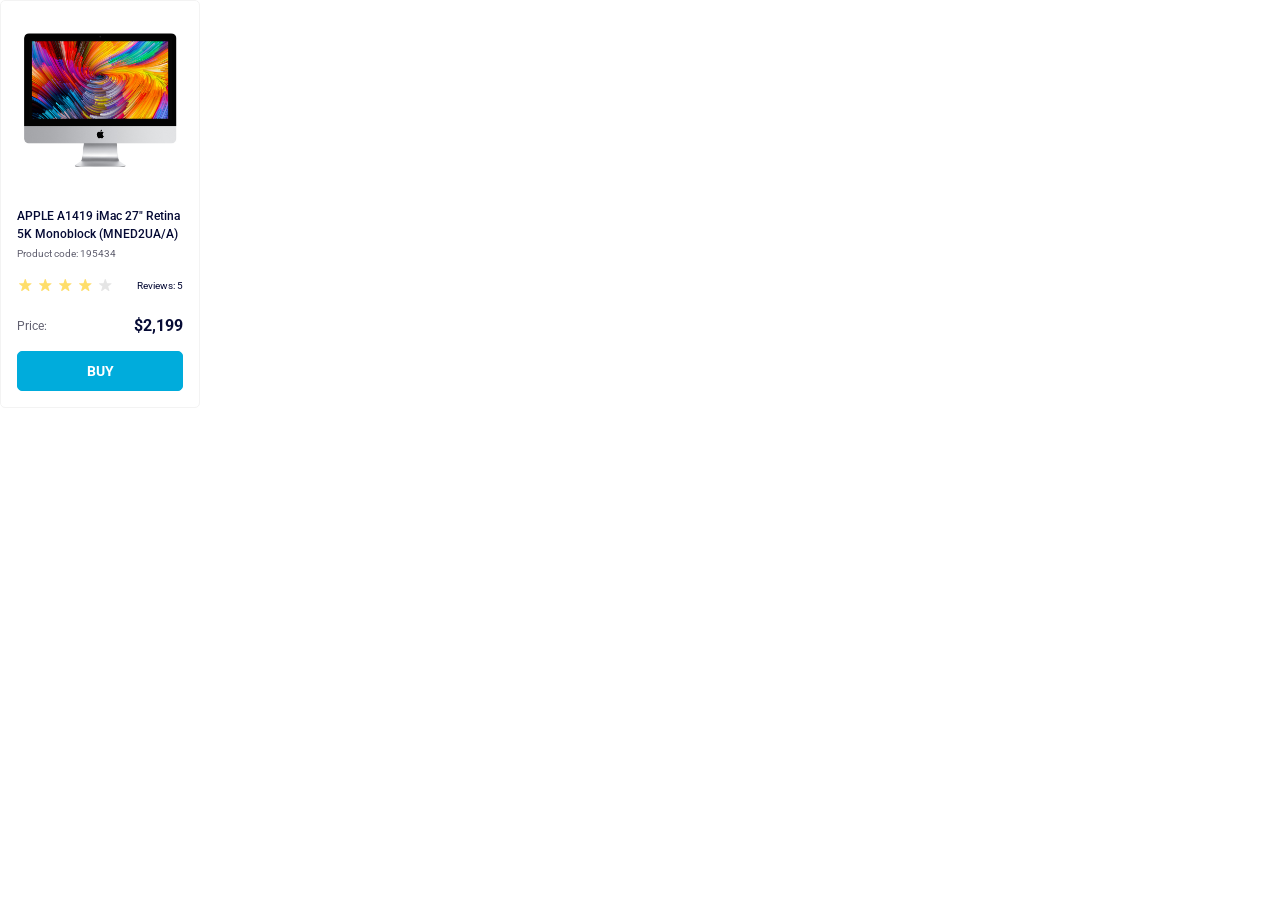
<file: index.html>
<!-- #region head -->
<!doctype html>
<html class="page" lang="en">
  <head>
    <meta charset="UTF-8">
    <meta name="viewport" content="width=device-width, initial-scale=1.0">
    <title>Product cards</title>
    <link rel="stylesheet" href="/index.e378193d.css">
    <link rel="preconnect" href="https://fonts.googleapis.com">
    <link rel="preconnect" href="https://fonts.gstatic.com">
    <link href="https://fonts.googleapis.com/css2?family=Roboto:wght@100..900&display=swap" rel="stylesheet">
  </head>
  <!-- #endregion -->
  <body class="page__body">
    <div class="card" data-qa="card">
      <div class="card__media">
        <img src="/imac.d0e0225a.jpeg" alt="Imac" class="card__photo">
      </div>

      <h1 class="card__title">
        APPLE A1419 iMac 27" Retina
        <br>
        5K Monoblock (MNED2UA/A)
      </h1>

      <p class="card__code">Product code: 195434</p>

      <div class="card__rating">
        <div class="stars stars--4">
          <div class="stars__star"></div>
          <div class="stars__star"></div>
          <div class="stars__star"></div>
          <div class="stars__star"></div>
          <div class="stars__star"></div>
        </div>

        <p class="card__reviews">Reviews: 5</p>
      </div>

      <div class="card__price">
        <div class="card__price-label">Price:</div>
        <div class="card__price-value">$2,199</div>
      </div>
      <a class="card__buy" href="#" data-qa="hover">
        BUY
      </a>
    </div>
  <script src="/layout_product-cards.59712999.js"></script></body>
</html>
</file>
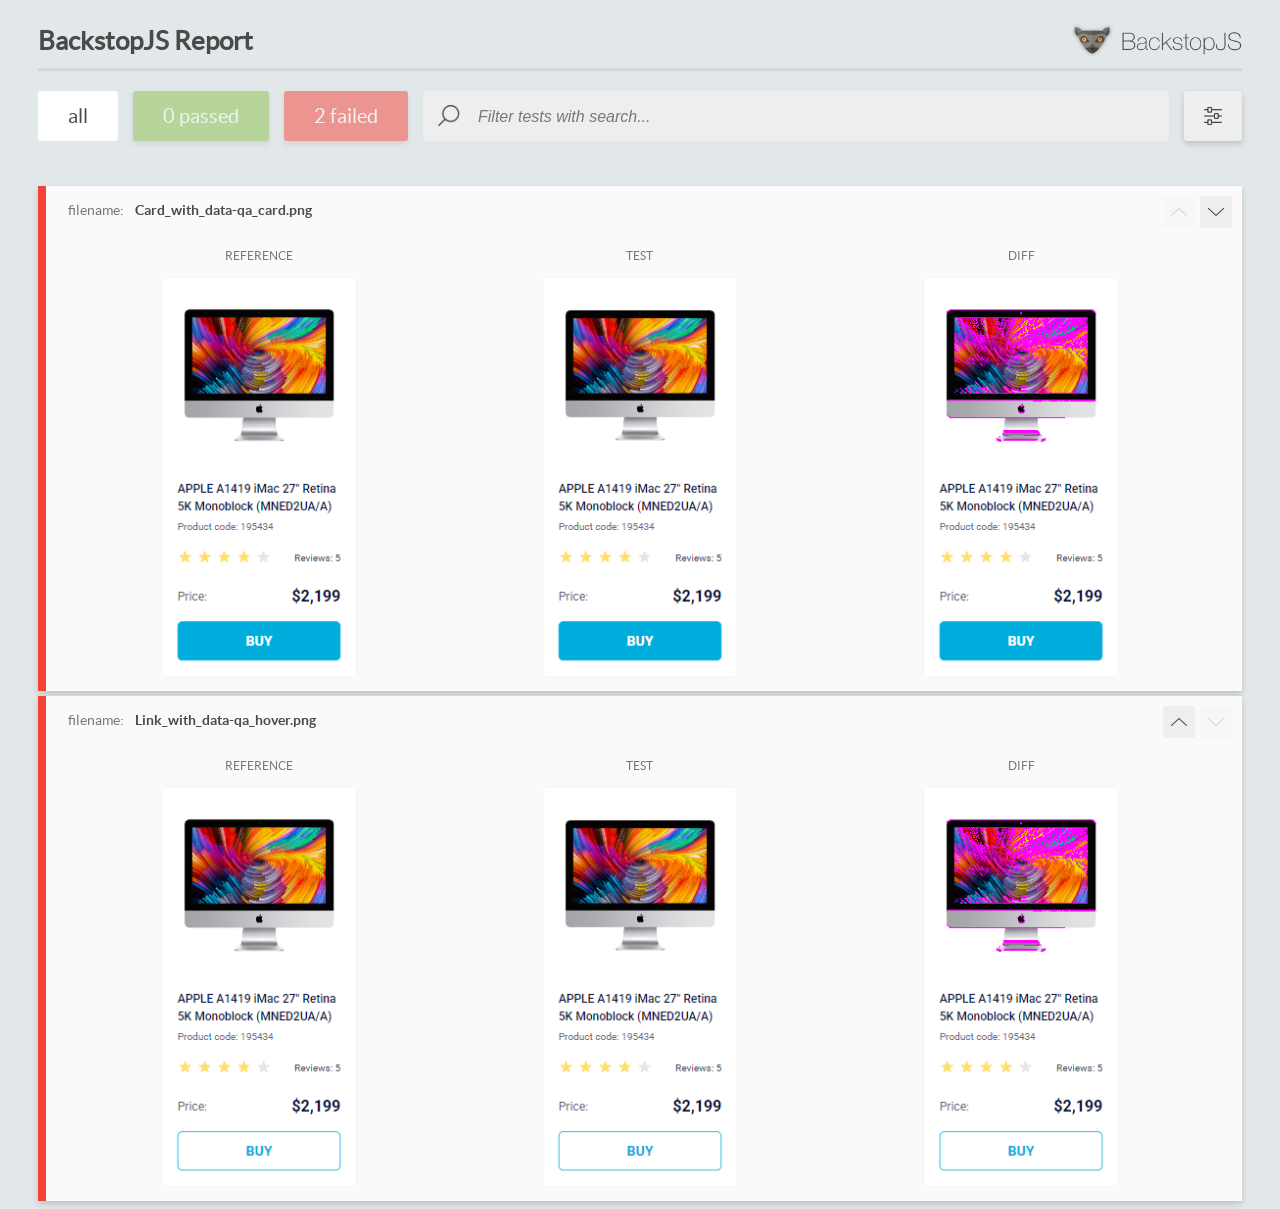
<file: report/html_report/index.html>
<!DOCTYPE html>
<html>
  <head>
    <meta charset="utf-8">
    <!-- Disable Cache -->
    <meta http-equiv="Cache-Control" content="no-cache, no-store, must-revalidate">
    <meta http-equiv="Pragma" content="no-cache">
    <meta http-equiv="Expires" content="0">

    <title>BackstopJS Report</title>

    <style>
      @font-face {
          font-family: 'latoregular';
          src: url('./assets/fonts/lato-regular-webfont.woff2') format('woff2'),
              url('./assets/fonts/lato-regular-webfont.woff') format('woff');
          font-weight: 400;
          font-style: normal;
      }
      @font-face {
          font-family: 'latobold';
          src: url('./assets/fonts/lato-bold-webfont.woff2') format('woff2'),
              url('./assets/fonts/lato-bold-webfont.woff') format('woff');
          font-weight: 700;
          font-style: normal;
      }

      .ReactModal__Body--open {
          overflow: hidden;
      }
      .ReactModal__Body--open .header {
        display: none;
      }

    </style>
  </head>
  <body style="background-color: #E2E7EA">
    <div id="root">

    </div>
    <script>
      function report (report) { // eslint-disable-line no-unused-vars
        window.tests = report;
      }
    </script>
    <script src="config.js"></script>
    <script src="index_bundle.js"></script>
  </body>
</html>
</file>
<file: index.e378193d.css>
.page {
  color: #060b35;
  font-family: Roboto, sans-serif;
  font-weight: 400;
}

.page__body {
  margin: 0;
}

.card {
  box-sizing: border-box;
  padding-inline: 16px;
  background-color: #fff;
  border: 1px solid #f3f3f3;
  border-radius: 5px;
  flex-direction: column;
  width: 200px;
  padding-top: 32px;
  display: flex;
}

.card__media {
  width: 160px;
  height: 134px;
  margin-inline: 3px;
}

.card__photo {
  object-fit: contain;
  width: 100%;
  height: 100%;
}

.card__title {
  letter-spacing: 0%;
  margin: 0;
  margin-top: 40px;
  font-size: 12px;
  font-weight: 500;
  line-height: 18px;
}

.card__code {
  letter-spacing: 0%;
  color: #616070;
  margin: 0;
  padding-top: 4px;
  font-size: 10px;
  line-height: 14px;
}

.card__rating {
  justify-content: space-between;
  align-items: center;
  padding-top: 16px;
  display: flex;
}

.card__reviews {
  letter-spacing: 0%;
  margin: auto 0 0;
  font-size: 10px;
  line-height: 14px;
}

.card__price {
  justify-content: space-between;
  align-items: center;
  padding-top: 24px;
  display: flex;
}

.card__price-label {
  letter-spacing: 0%;
  color: #616070;
  align-self: center;
  font-size: 12px;
  line-height: 18px;
}

.card__price-value {
  letter-spacing: 0%;
  align-self: center;
  font-size: 16px;
  font-weight: 700;
  line-height: 18px;
}

.card__buy {
  box-sizing: border-box;
  color: #fff;
  text-transform: uppercase;
  background-color: #00acdc;
  border: 1px solid #00acdc;
  border-radius: 5px;
  justify-content: center;
  align-self: center;
  align-items: center;
  width: 166px;
  height: 40px;
  margin: 16px 0;
  font-size: 14px;
  font-weight: 700;
  text-decoration: none;
  display: flex;
}

.card__buy:hover {
  color: #00acdc;
  background-color: #0000;
  border: 1px solid #00acdc;
}

.stars {
  display: flex;
}

.stars__star {
  background-image: url("star.fa806e3c.svg");
  background-position: center;
  background-repeat: no-repeat;
  width: 16px;
  height: 16px;
  display: block;
}

.stars__star:not(:last-child) {
  margin-right: 4px;
}

.stars--1 .stars__star:nth-child(-n+1), .stars--2 .stars__star:nth-child(-n+2), .stars--3 .stars__star:nth-child(-n+3), .stars--4 .stars__star:nth-child(-n+4), .stars--5 .stars__star:nth-child(-n+5) {
  background-image: url("star-active.2be54011.svg");
}
/*# sourceMappingURL=index.e378193d.css.map */
</file>
